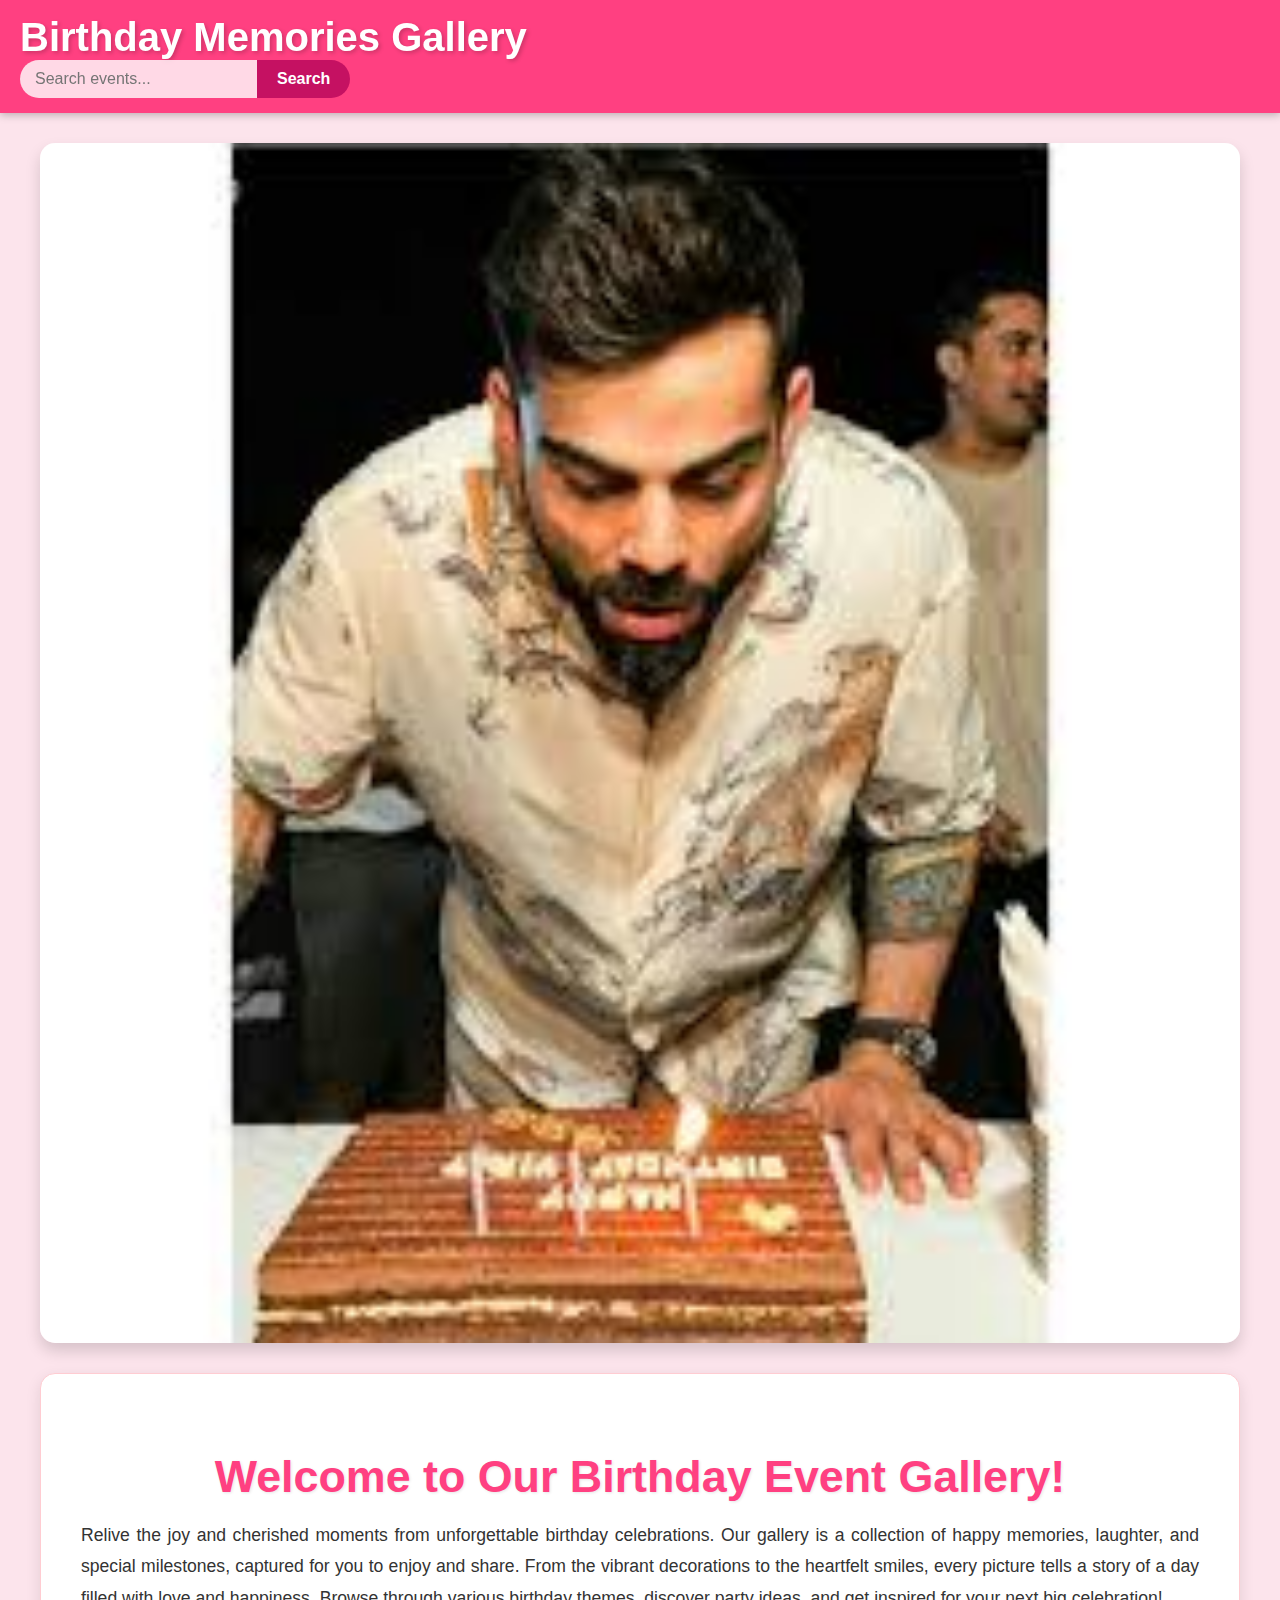
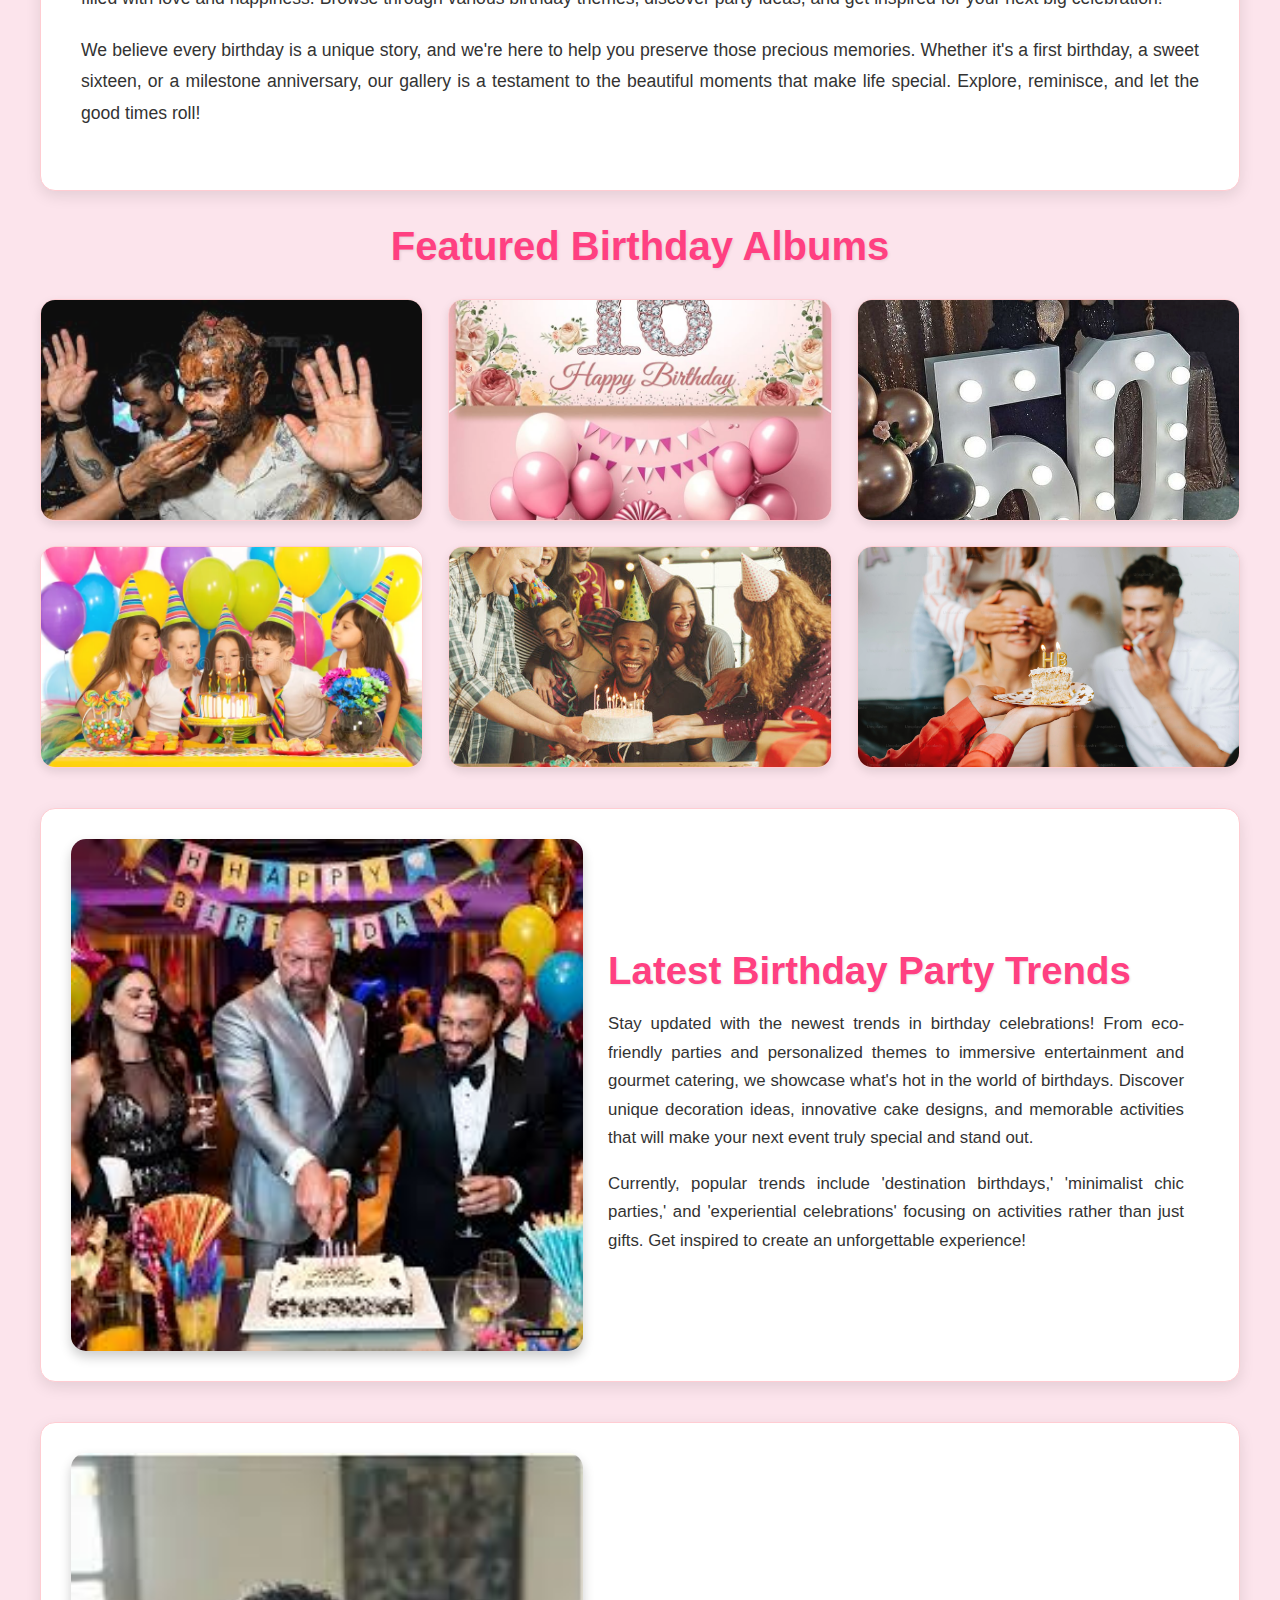
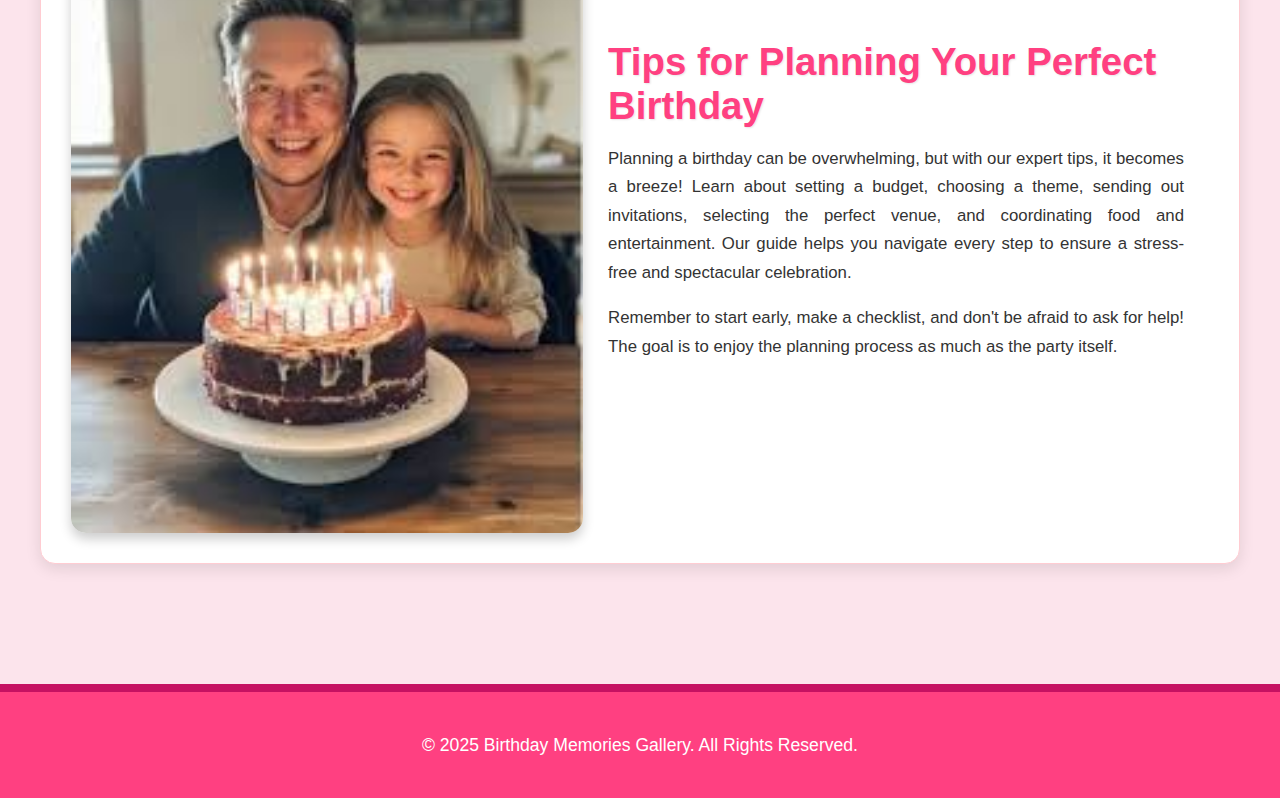
<file: Website/index.html>
<!DOCTYPE html>
<html lang="en">
<head>
    <meta charset="UTF-8">
    <meta name="viewport" content="width=device-width, initial-scale=1.0">
    <title>Birthday Event Gallery</title>
    <link rel="stylesheet" href="style.css">
</head>
<body>
    <header>
        <div class="header-content">
            <h1>Birthday Memories Gallery</h1>
            <div class="search-box">
                <input type="text" placeholder="Search events...">
                <button type="submit">Search</button>
            </div>
        </div>
    </header>

    <main>
        <section class="banner">
            <img src="images/birthday-banner.jpg" alt="Happy Birthday Celebration">
        </section>

        <section class="welcome-section">
            <h2>Welcome to Our Birthday Event Gallery!</h2>
            <p>Relive the joy and cherished moments from unforgettable birthday celebrations. Our gallery is a collection of happy memories, laughter, and special milestones, captured for you to enjoy and share. From the vibrant decorations to the heartfelt smiles, every picture tells a story of a day filled with love and happiness. Browse through various birthday themes, discover party ideas, and get inspired for your next big celebration!</p>
            <p>We believe every birthday is a unique story, and we're here to help you preserve those precious memories. Whether it's a first birthday, a sweet sixteen, or a milestone anniversary, our gallery is a testament to the beautiful moments that make life special. Explore, reminisce, and let the good times roll!</p>
        </section>

        <section class="gallery-section">
            <h2>Featured Birthday Albums</h2>
            <div class="gallery-grid">
                <div class="gallery-item">
                    <div class="caption-box bottom">First Birthday Bash</div>
                    <img src="images/bday-album1.jpg" alt="First Birthday Party">
                </div>
                <div class="gallery-item">
                    <div class="caption-box bottom">Sweet Sixteen Gala</div>
                    <img src="images/sweet-sixteen.jpg" alt="Sweet Sixteen Party">
                </div>
                <div class="gallery-item">
                    <div class="caption-box bottom">Golden Jubilee Celebration</div>
                    <img src="images/50th-birthday.jpg" alt="50th Birthday Party">
                </div>
                <div class="gallery-item">
                    <div class="caption-box bottom">Kids' Themed Party</div>
                    <img src="images/kids-party.jpg" alt="Kids Birthday Party">
                </div>
                <div class="gallery-item">
                    <div class="caption-box bottom">Elegant Adult Soiree</div>
                    <img src="images/adult-party.jpg" alt="Adult Birthday Party">
                </div>
                <div class="gallery-item">
                    <div class="caption-box bottom">Surprise Party Joy</div>
                    <img src="images/surprise-party.jpg" alt="Surprise Birthday Party">
                </div>
            </div>
        </section>

        <section class="content-section latest-trends">
            <div class="content-text">
                <h2>Latest Birthday Party Trends</h2>
                <p>Stay updated with the newest trends in birthday celebrations! From eco-friendly parties and personalized themes to immersive entertainment and gourmet catering, we showcase what's hot in the world of birthdays. Discover unique decoration ideas, innovative cake designs, and memorable activities that will make your next event truly special and stand out.</p>
                <p>Currently, popular trends include 'destination birthdays,' 'minimalist chic parties,' and 'experiential celebrations' focusing on activities rather than just gifts. Get inspired to create an unforgettable experience!</p>
            </div>
            <div class="content-image">
                <img src="images/bday-trends.jpg" alt="Birthday Party Trends">
            </div>
        </section>

        <section class="content-section planning-tips">
            <div class="content-image">
                <img src="images/bday-planning.jpg" alt="Birthday Party Planning">
            </div>
            <div class="content-text">
                <h2>Tips for Planning Your Perfect Birthday</h2>
                <p>Planning a birthday can be overwhelming, but with our expert tips, it becomes a breeze! Learn about setting a budget, choosing a theme, sending out invitations, selecting the perfect venue, and coordinating food and entertainment. Our guide helps you navigate every step to ensure a stress-free and spectacular celebration.</p>
                <p>Remember to start early, make a checklist, and don't be afraid to ask for help! The goal is to enjoy the planning process as much as the party itself.</p>
            </div>
        </section>
    </main>

    <footer>
        <p>&copy; 2025 Birthday Memories Gallery. All Rights Reserved.</p>
    </footer>
</body>
</html>
</file>
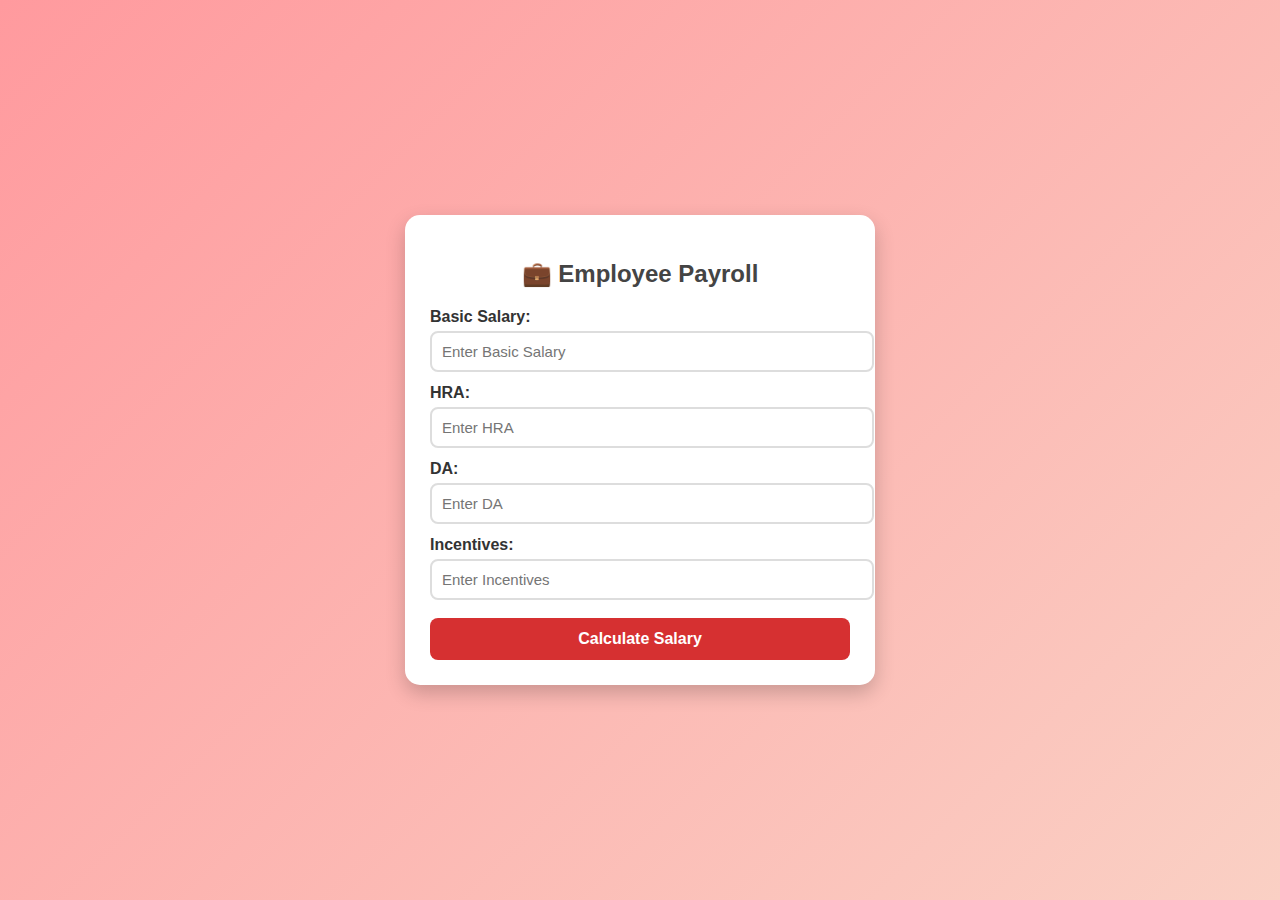
<file: Website/index6a.html>
<!DOCTYPE html>
<html lang="en">
<head>
  <meta charset="UTF-8">
  <title>Payroll Calculator</title>
  <link rel="stylesheet" href="style6a.css">
  <script src="https://code.jquery.com/jquery-3.6.0.min.js"></script>
  <script src="script6a.js" defer></script>
</head>
<body>
  <div class="container">
    <div class="box">
      <h2>💼 Employee Payroll</h2>
      <label>Basic Salary:</label>
      <input type="number" id="basic" placeholder="Enter Basic Salary">

      <label>HRA:</label>
      <input type="number" id="hra" placeholder="Enter HRA">

      <label>DA:</label>
      <input type="number" id="da" placeholder="Enter DA">

      <label>Incentives:</label>
      <input type="number" id="inc" placeholder="Enter Incentives">

      <button id="calc">Calculate Salary</button>

      <div class="result" id="out">
        <p>Gross Salary: <span id="gross"></span></p>
        <p>Tax Amount: <span id="tax"></span></p>
        <p>Net Salary: <span id="net"></span></p>
      </div>
    </div>
  </div>
</body>
</html>
</file>
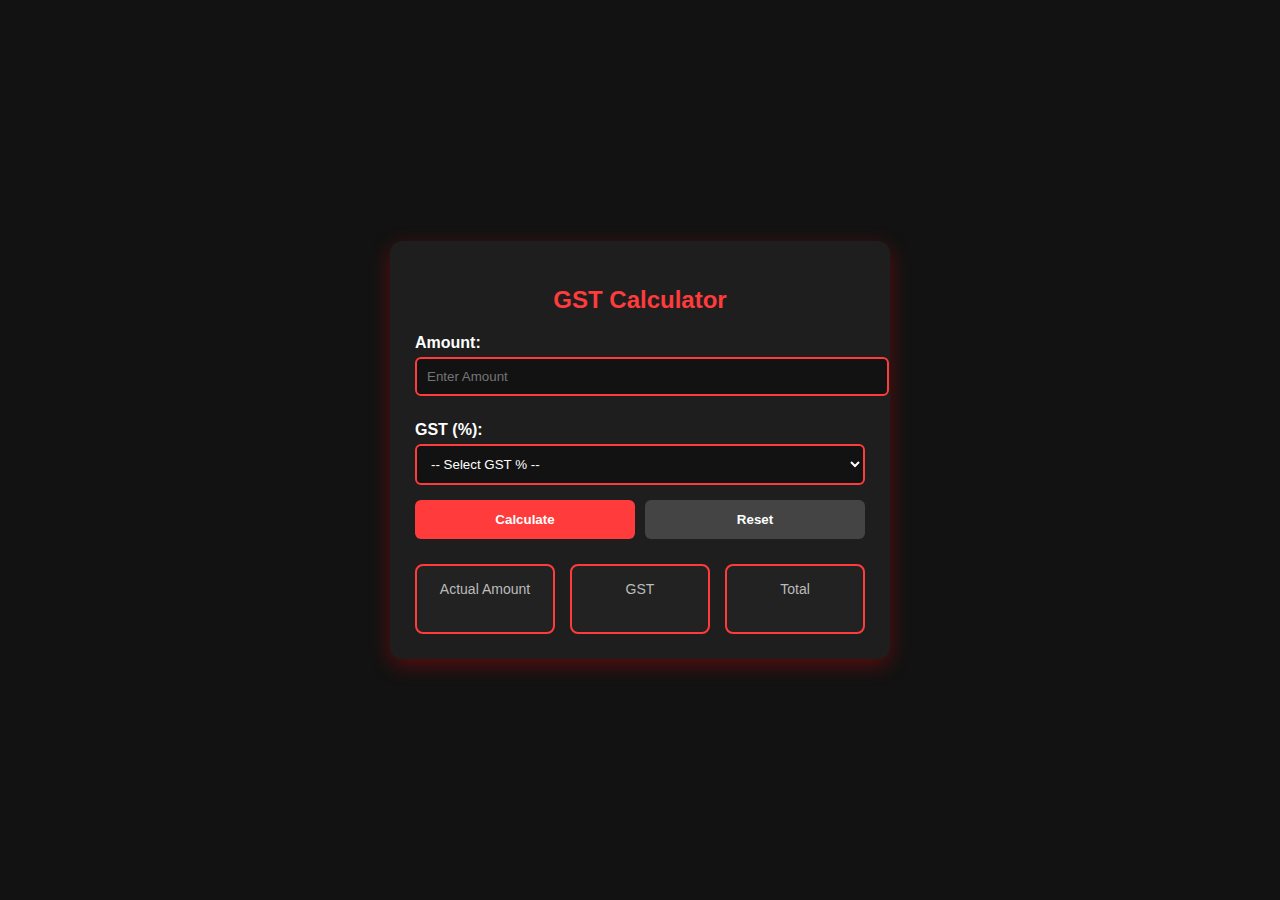
<file: Website/index6b.html>
<!DOCTYPE html>
<html lang="en">
<head>
  <meta charset="UTF-8">
  <title>GST Calculator</title>
  <!-- ✅ Link CSS here -->
  <link rel="stylesheet" href="style6b.css">
  <!-- ✅ jQuery and JS -->
  <script src="https://code.jquery.com/jquery-3.6.0.min.js"></script>
  <script src="script6b.js" defer></script>
</head>
<body>
  <div class="container">
    <div class="box">
      <h2>GST Calculator</h2>

      <label>Amount:</label>
      <input type="number" id="amount" placeholder="Enter Amount">

      <label>GST (%):</label>
      <select id="gst">
        <option value="">-- Select GST % --</option>
        <option value="3">3%</option>
        <option value="5">5%</option>
        <option value="12">12%</option>
        <option value="18">18%</option>
        <option value="28">28%</option>
      </select>

      <div class="btn-group">
        <button id="calc">Calculate</button>
        <button id="reset" class="reset">Reset</button>
      </div>

      <div class="result" id="out">
        <div class="card">
          <p>Actual Amount</p>
          <h3 id="actual"></h3>
        </div>
        <div class="card">
          <p>GST</p>
          <h3 id="gstAmt"></h3>
        </div>
        <div class="card">
          <p>Total</p>
          <h3 id="total"></h3>
        </div>
      </div>
    </div>
  </div>
</body>
</html>
</file>
<file: Website/style.css>
/* General Body Styling */
body {
    font-family: 'Segoe UI', Tahoma, Geneva, Verdana, sans-serif; /* A more festive font choice */
    margin: 0;
    padding: 0;
    box-sizing: border-box;
    background-color: #fce4ec; /* Light pink/peach background, more birthday-like */
    color: #333;
}

/* Header Section */
header {
    background-color: #ff4081; /* Vibrant pink/red for header */
    color: white;
    padding: 15px 20px;
    display: flex;
    justify-content: space-between;
    align-items: center;
    box-shadow: 0 2px 8px rgba(0, 0, 0, 0.25);
    position: sticky; /* Make header sticky */
    top: 0;
    z-index: 1000; /* Ensure it stays on top */
}

header h1 {
    margin: 0;
    font-size: 2.5em; /* Larger, more celebratory font */
    text-shadow: 2px 2px 4px rgba(0, 0, 0, 0.2); /* Subtle text shadow */
}

.search-box {
    display: flex;
}

.search-box input[type="text"] {
    padding: 10px 15px;
    border: none;
    border-radius: 25px 0 0 25px; /* Pill-shaped search input */
    outline: none;
    background-color: rgba(255, 255, 255, 0.8);
    color: #333;
    font-size: 1em;
}

.search-box button {
    padding: 10px 20px;
    background-color: #c51162; /* Deeper pink for button */
    color: white;
    border: none;
    border-radius: 0 25px 25px 0;
    cursor: pointer;
    transition: background-color 0.3s ease, transform 0.2s ease;
    font-size: 1em;
    font-weight: bold;
}

.search-box button:hover {
    background-color: #880e4f;
    transform: scale(1.05); /* Slight pop on hover */
}

/* Main Section */
main {
    padding: 30px 20px;
    max-width: 1200px;
    margin: 0 auto;
}

/* Banner Section */
.banner {
    width: 100%;
    margin-bottom: 30px;
    overflow: hidden;
    border-radius: 15px; /* More rounded corners */
    box-shadow: 0 8px 15px rgba(0, 0, 0, 0.15); /* Stronger shadow */
}

.banner img {
    width: 100%;
    height: auto;
    display: block;
    object-fit: cover;
}

/* Welcome Section */
.welcome-section {
    background-color: #ffffff;
    padding: 40px;
    margin-bottom: 30px;
    border-radius: 15px;
    box-shadow: 0 5px 15px rgba(0, 0, 0, 0.1);
    text-align: center;
    border: 1px solid #ffccd2; /* Subtle border */
}

.welcome-section h2 {
    color: #ff4081;
    font-size: 2.8em;
    margin-bottom: 15px;
    text-shadow: 1px 1px 3px rgba(0, 0, 0, 0.1);
}

.welcome-section p {
    line-height: 1.8;
    margin-bottom: 20px;
    text-align: justify;
    font-size: 1.1em;
}

/* Gallery Section (for Albums) */
.gallery-section {
    margin-bottom: 40px;
    text-align: center;
}

.gallery-section h2 {
    color: #ff4081;
    font-size: 2.5em;
    margin-bottom: 30px;
    text-shadow: 1px 1px 3px rgba(0, 0, 0, 0.1);
}

.gallery-grid {
    display: grid;
    grid-template-columns: repeat(auto-fit, minmax(300px, 1fr)); /* Slightly larger min-width for images */
    gap: 25px; /* More space between items */
}

.gallery-item {
    position: relative;
    overflow: hidden;
    border-radius: 15px; /* Match welcome section */
    box-shadow: 0 4px 10px rgba(0, 0, 0, 0.1);
    transition: transform 0.4s ease, box-shadow 0.4s ease;
    background-color: #fff; /* Background for the card */
    border: 1px solid #ffccd2;
}

.gallery-item:hover {
    transform: translateY(-8px) scale(1.02); /* More pronounced lift and slight scale */
    box-shadow: 0 12px 25px rgba(0, 0, 0, 0.2);
}

.gallery-item img {
    width: 100%;
    height: 220px; /* Consistent height for gallery thumbnails */
    object-fit: cover;
    display: block;
    opacity: 0.95; /* Almost full opacity */
    transition: opacity 0.4s ease;
}

.gallery-item:hover img {
    opacity: 1;
}

.caption-box {
    position: absolute;
    width: 100%;
    background-color: rgba(255, 64, 129, 0.85); /* Pinkish transparent background for captions */
    color: white;
    padding: 12px;
    box-sizing: border-box;
    text-align: center;
    font-weight: bold;
    font-size: 1.2em;
    opacity: 0;
    transition: opacity 0.4s ease;
    backdrop-filter: blur(3px); /* Slightly blur background for better readability */
}

.gallery-item:hover .caption-box {
    opacity: 1;
}

/* Caption box positioning - these classes remain the same */
.caption-box.top {
    top: 0;
    left: 0;
}

.caption-box.center {
    top: 50%;
    left: 0;
    transform: translateY(-50%);
}

.caption-box.bottom {
    bottom: 0;
    left: 0;
}

/* Content Sections (Alternating Image and Text) */
.content-section {
    display: flex;
    align-items: center;
    margin-bottom: 40px;
    background-color: #ffffff;
    padding: 30px;
    border-radius: 15px;
    box-shadow: 0 5px 15px rgba(0, 0, 0, 0.1);
    border: 1px solid #ffccd2;
}

.content-section:nth-child(even) {
    flex-direction: row-reverse;
}

.content-text {
    flex: 1;
    padding: 0 25px;
}

.content-text h2 {
    color: #ff4081;
    font-size: 2.4em;
    margin-bottom: 15px;
    text-shadow: 1px 1px 2px rgba(0, 0, 0, 0.1);
}

.content-text p {
    line-height: 1.7;
    text-align: justify;
    font-size: 1.05em;
}

.content-image {
    flex: 0 0 45%; /* Slightly larger image area */
    max-width: 45%;
    display: flex;
    justify-content: center;
    align-items: center;
}

.content-image img {
    width: 100%;
    height: auto;
    border-radius: 15px; /* Match section borders */
    box-shadow: 0 6px 12px rgba(0, 0, 0, 0.2);
    object-fit: cover;
}

/* Footer Section */
footer {
    background-color: #ff4081;
    color: white;
    text-align: center;
    padding: 25px;
    margin-top: 50px;
    border-top: 8px solid #c51162; /* Thicker, darker border for footer */
    font-size: 1.1em;
}

/* Responsive Design */
@media (max-width: 992px) {
    header h1 {
        font-size: 2em;
    }
    .welcome-section h2, .gallery-section h2, .content-text h2 {
        font-size: 2.2em;
    }
    .gallery-grid {
        grid-template-columns: repeat(auto-fit, minmax(250px, 1fr));
    }
    .content-image {
        flex: 0 0 40%;
        max-width: 40%;
    }
}

@media (max-width: 768px) {
    header {
        flex-direction: column;
        text-align: center;
        padding: 15px;
    }

    header h1 {
        font-size: 1.8em;
        margin-bottom: 10px;
    }

    .search-box {
        margin-top: 10px;
        width: 80%; /* Adjust width for mobile */
        justify-content: center;
    }
    .search-box input[type="text"],
    .search-box button {
        width: auto;
        border-radius: 25px; /* Make both ends rounded on smaller screens */
    }
    .search-box button {
        margin-left: -1px; /* Overlap for continuous look */
    }


    main {
        padding: 15px;
    }

    .banner {
        border-radius: 10px;
    }

    .welcome-section, .content-section, .gallery-item {
        border-radius: 10px;
        padding: 20px;
    }

    .welcome-section h2, .gallery-section h2, .content-text h2 {
        font-size: 2em;
    }

    .content-section {
        flex-direction: column;
    }

    .content-section:nth-child(even) {
        flex-direction: column;
    }

    .content-image {
        flex: 1;
        max-width: 100%;
        margin-top: 25px;
    }

    .gallery-grid {
        grid-template-columns: 1fr; /* Single column on very small screens */
    }
}

@media (max-width: 480px) {
    header h1 {
        font-size: 1.5em;
    }
    .welcome-section h2, .gallery-section h2, .content-text h2 {
        font-size: 1.6em;
    }
    .search-box {
        width: 95%;
    }
    .search-box input[type="text"] {
        width: 70%;
    }
    .search-box button {
        width: 30%;
    }
    .content-text p, .welcome-section p {
        font-size: 0.95em;
    }
    footer {
        padding: 15px;
        font-size: 0.9em;
    }
}
</file>
<file: Website/style6a.css>
/* Background with gradient */
body {
  font-family: "Segoe UI", sans-serif;
  background: linear-gradient(135deg, #ff9a9e, #fad0c4);
  margin: 0;
  padding: 0;
  height: 100vh;
  display: flex;
  align-items: center;
  justify-content: center;
}

/* Centered container */
.container {
  display: flex;
  align-items: center;
  justify-content: center;
  width: 100%;
}

/* Card design */
.box {
  width: 420px;
  background: #ffffff;
  padding: 25px;
  border-radius: 15px;
  box-shadow: 0px 8px 20px rgba(0,0,0,0.2);
  text-align: center;
  animation: fadeIn 1s ease-in-out;
}

h2 {
  color: #444;
  margin-bottom: 20px;
}

/* Labels & Inputs */
label {
  display: block;
  margin: 12px 0 5px;
  font-weight: bold;
  color: #333;
  text-align: left;
}
input {
  width: 100%;
  padding: 10px;
  border: 2px solid #ddd;
  border-radius: 8px;
  font-size: 15px;
  outline: none;
  transition: 0.3s;
}
input:focus {
  border-color: #ff7675;
  box-shadow: 0 0 6px #ff767566;
}

/* Button */
button {
  margin-top: 18px;
  width: 100%;
  padding: 12px;
  background: #d63031;
  color: #fff;
  font-weight: bold;
  font-size: 16px;
  border: none;
  border-radius: 8px;
  cursor: pointer;
  transition: 0.3s;
}
button:hover {
  background: #b71c1c;
  transform: scale(1.05);
}

/* Results section */
.result {
  margin-top: 25px;
  padding: 15px;
  background: #fff3f3;
  border-radius: 10px;
  display: none;
}
.result p {
  margin: 8px 0;
  font-size: 16px;
  color: #222;
}
.result span {
  font-weight: bold;
  color: #e17055;
}

/* Animation */
@keyframes fadeIn {
  from { opacity: 0; transform: translateY(20px); }
  to { opacity: 1; transform: translateY(0); }
}
</file>
<file: Website/style6b.css>
body {
  font-family: Arial, sans-serif;
  background: #121212;
  color: #fff;
  margin: 0;
  height: 100vh;
  display: flex;
  justify-content: center;
  align-items: center;
}

.container {
  width: 100%;
  max-width: 500px;
  padding: 20px;
}

.box {
  background: #1e1e1e;
  border-radius: 12px;
  padding: 25px;
  box-shadow: 0 6px 20px rgba(255,0,0,0.3);
  text-align: center;
}

h2 {
  color: #ff3b3b;
  margin-bottom: 20px;
}

label {
  display: block;
  text-align: left;
  margin: 10px 0 5px;
  font-weight: bold;
}

input, select {
  width: 100%;
  padding: 10px;
  border-radius: 6px;
  border: 2px solid #ff3b3b;
  background: #121212;
  color: #fff;
  margin-bottom: 15px;
}

.btn-group {
  display: flex;
  gap: 10px;
}

button {
  flex: 1;
  padding: 12px;
  font-weight: bold;
  border-radius: 6px;
  border: none;
  cursor: pointer;
  transition: 0.3s;
}

#calc {
  background: #ff3b3b;
  color: white;
}
#calc:hover {
  background: #e60000;
}
.reset {
  background: #444;
  color: white;
}
.reset:hover {
  background: #666;
}

.result {
  display: none;
  margin-top: 25px;
  display: flex;
  justify-content: space-between;
  gap: 15px;
}

.card {
  flex: 1;
  background: #222;
  border-radius: 8px;
  padding: 15px;
  border: 2px solid #ff3b3b;
}

.card p {
  margin: 0;
  font-size: 14px;
  color: #bbb;
}
.card h3 {
  margin-top: 8px;
  font-size: 20px;
  color: #ff3b3b;
}
</file>
